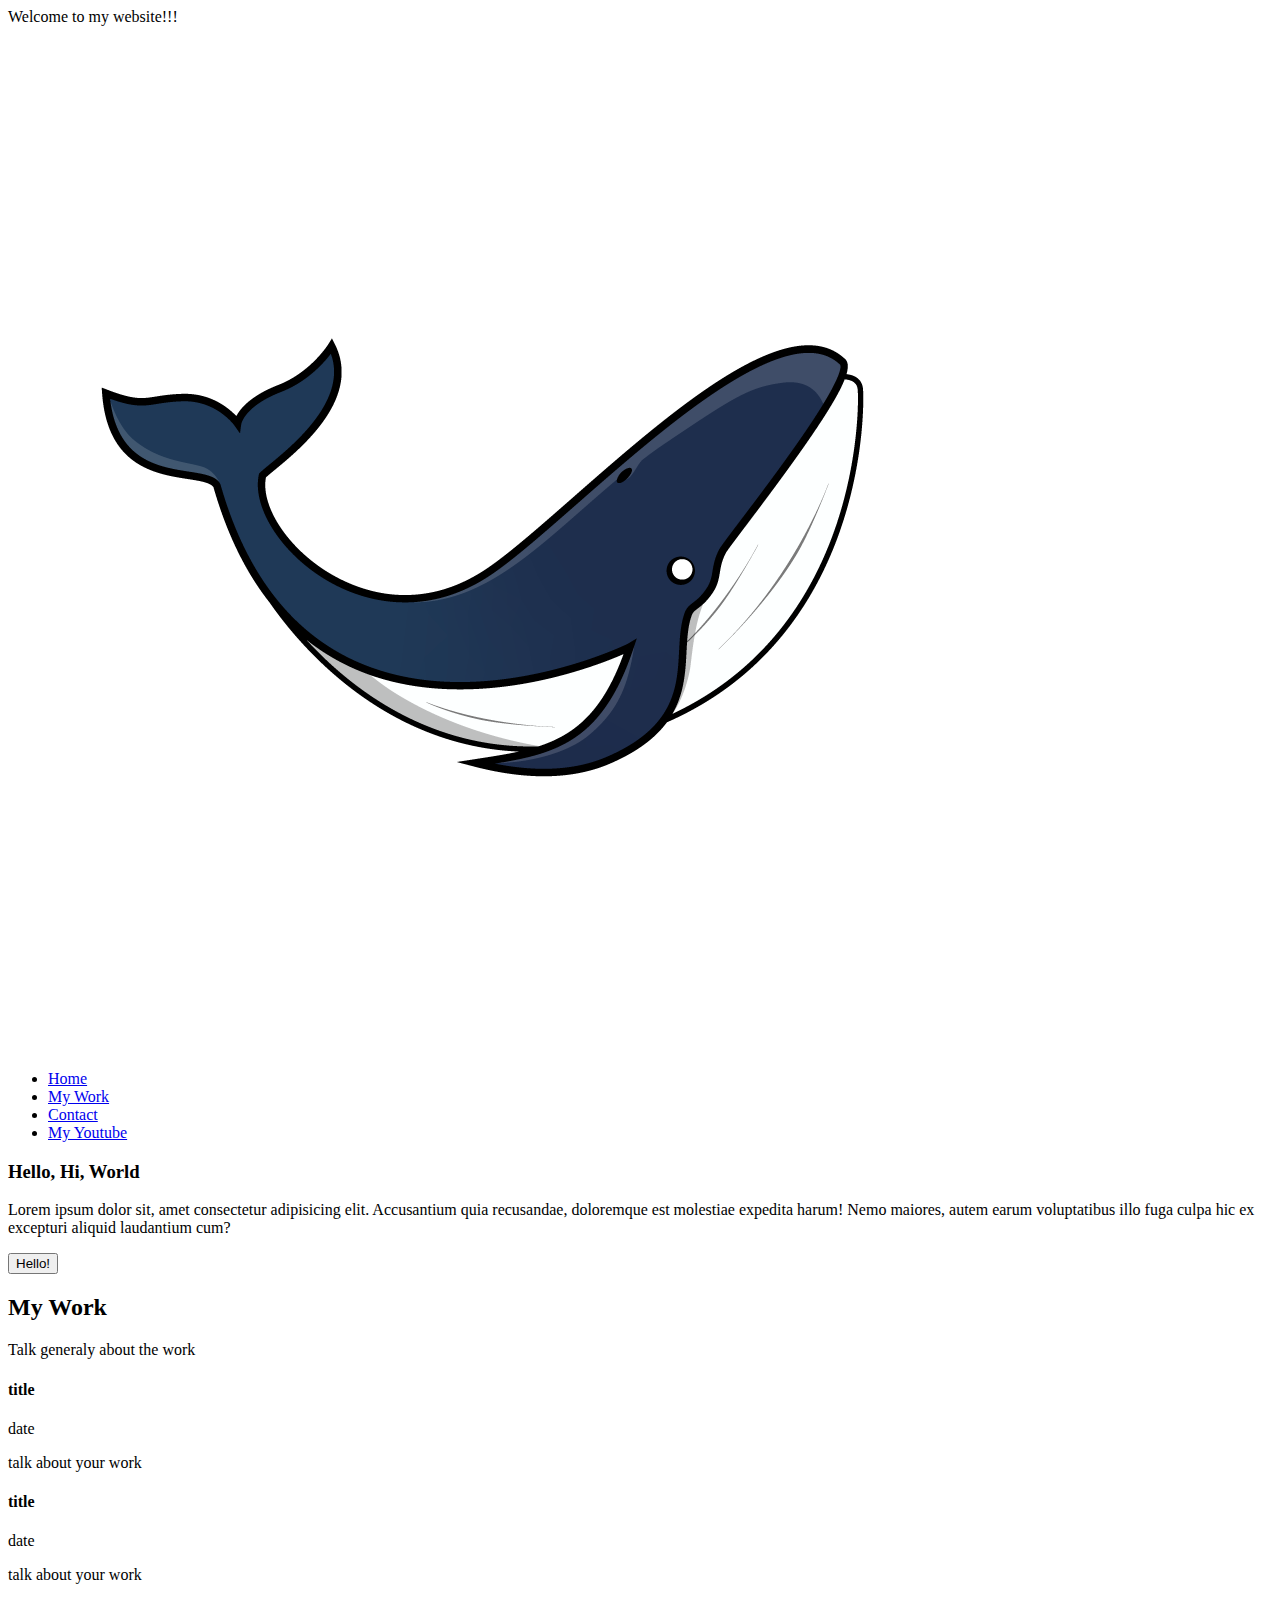
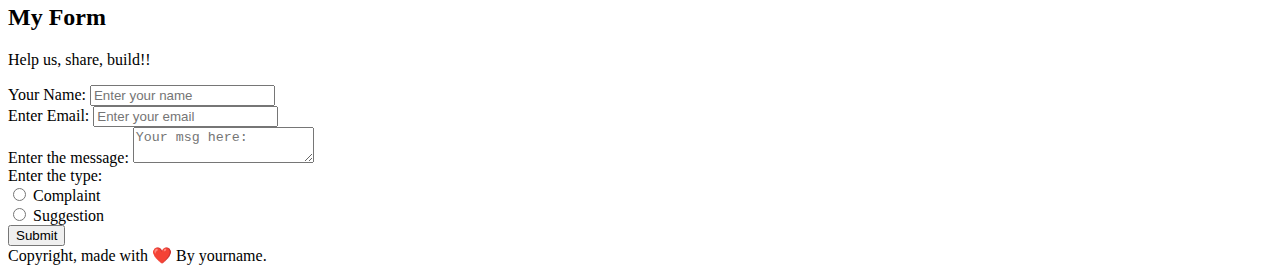
<file: 1HTML Project/index.html>
<!-- You can see html tags in here: https://www.w3schools.com/tags/default.asp -->
<!-- You can get simple information of how to use them here: https://www.w3schools.com/html/default.asp -->
<!-- tell the browser that this file is html-5 file -->
<!DOCTYPE html>
<html>
  <!-- head is used to put information that will not show in the page (body) -->
  <head>
    <!-- meta tags that is used to make the page work properly -->
    <meta charset="UTF-8" />
    <meta http-equiv="X-UA-Compatible" content="IE=edge" />
    <!-- this meta tag is so important to make the page responsive with small screens -->
    <meta name="viewport" content="width=device-width, initial-scale=1.0" />
    <!-- this is the page title -->
    <title>Your name</title>

    <!-- link css file -->
    <link rel="stylesheet" href="./css/style.css" />

    <!-- page icon -->
    <link rel="icon" href="./images/sleeping.ico" />
  </head>
  <!-- information that will show in the body (page) -->
  <body>
    <!-- header content -->
    <header id="top">Welcome to my website!!!</header>

    <!-- navBar -->
    <nav>
      <!-- img tag required at least to know the src and alt -->
      <img src="./images/logo.png" alt="Logo" />

      <!-- ul tag = unordered tag.. li = list item.. a = anchor (used with links) -->
      <ul>
        <li>
          <!-- this kind of links get the user to a bookmark in this same page -->
          <a href="#top">Home</a>
        </li>
        <li><a href="#work">My Work</a></li>
        <li><a href="#contact">Contact</a></li>
        <li>
          <!-- this link will open in a new tab because of the target="_blank" -->
          <a href="https://youtube.com/c/hassanalshammari" target="_blank"
            >My Youtube</a
          >
        </li>
      </ul>
    </nav>

    <!-- main section -->
    <main>
      <!-- top section -->
      <section>
        <!-- overlay -->
        <!-- div is used to create a group/section (we may use section tag as well) -->
        <div>
          <!-- h3 to be used as a header -->
          <!-- span can be used to help us access specific content. -->
          <h3>Hello, <span>Hi</span>, World</h3>

          <!-- this is a paragraph -->
          <p>
            Lorem ipsum dolor sit, amet consectetur adipisicing elit.
            Accusantium quia recusandae, doloremque est molestiae expedita
            harum! Nemo maiores, autem earum voluptatibus illo fuga culpa hic ex
            excepturi aliquid laudantium cum?
          </p>

          <!-- buttons -->
          <button>Hello!</button>
        </div>
      </section>

      <!-- mywork section -->
      <section id="work">
        <h2>My Work</h2>
        <p>Talk generaly about the work</p>
        <div>
          <!-- article tag can be used inside of sections too.. div or section can replace this. -->
          <article>
            <h4>title</h4>
            <p>date</p>
            <p>talk about your work</p>
          </article>

          <article>
            <h4>title</h4>
            <p>date</p>
            <p>talk about your work</p>
          </article>
        </div>
      </section>

      <!-- contact section -->
      <section id="contact">
        <h2>My Form</h2>
        <p>Help us, share, build!!</p>

        <!-- we have to put the form tag when we want to deal with its children (textarea, input) -->
        <form>
          <!-- a div to group some elements -->
          <div>
            <!-- label is used to connect a text with the input -->
            <label for="formName">Your Name:</label>
            <!-- text input -->
            <input
              type="text"
              name="formName"
              id="formName"
              placeholder="Enter your name"
              class="myInput"
            />
          </div>

          <div>
            <label for="formEmail">Enter Email:</label>
            <input
              type="email"
              name="formEmail"
              id="formEmail"
              placeholder="Enter your email"
              class="myInput"
            />
          </div>

          <div>
            <label for="formMSG">Enter the message:</label>
            <!-- textarea accepet for chars than text type of input -->
            <textarea
              name="formMSG"
              id="formMSG"
              placeholder="Your msg here:"
              class="myTextArea"
            ></textarea>
          </div>

          <div>
            <label>Enter the type:</label>
            <br />
            <input type="radio" name="formType" value="one" id="formTypeOne" />
            <label for="formTypeOne">Complaint</label>
            <br />
            <input type="radio" name="formType" value="two" id="formTypeTwo" />
            <label for="formTypeTwo">Suggestion</label>
          </div>

          <div>
            <button>Submit</button>
          </div>
        </form>
      </section>
    </main>

    <!-- footer tag -->
    <footer>Copyright, made with ❤️ By <span>yourname</span>.</footer>

    <!-- write your JS code directly in this html page -->
    <script></script>

    <!-- link your JS file to this page -->
    <script src="./js/myScript.js"></script>
  </body>
</html>
</file>
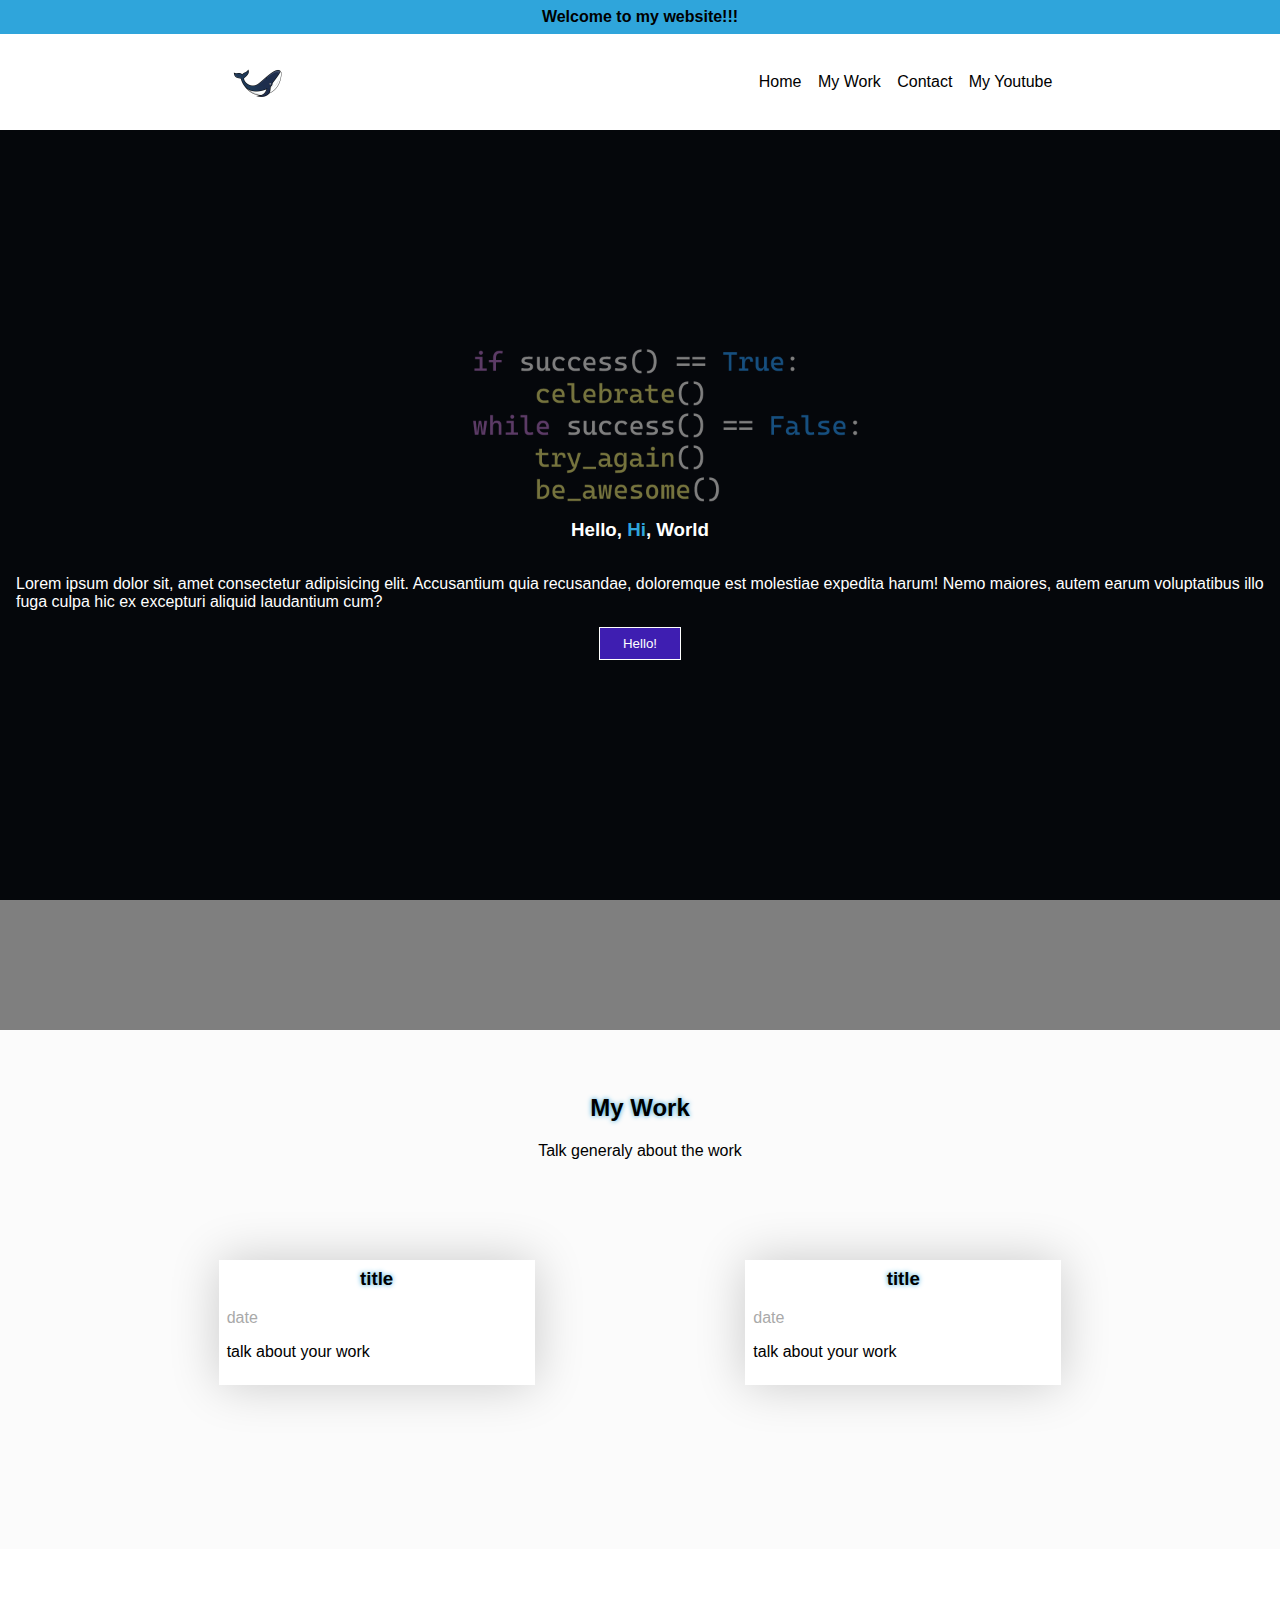
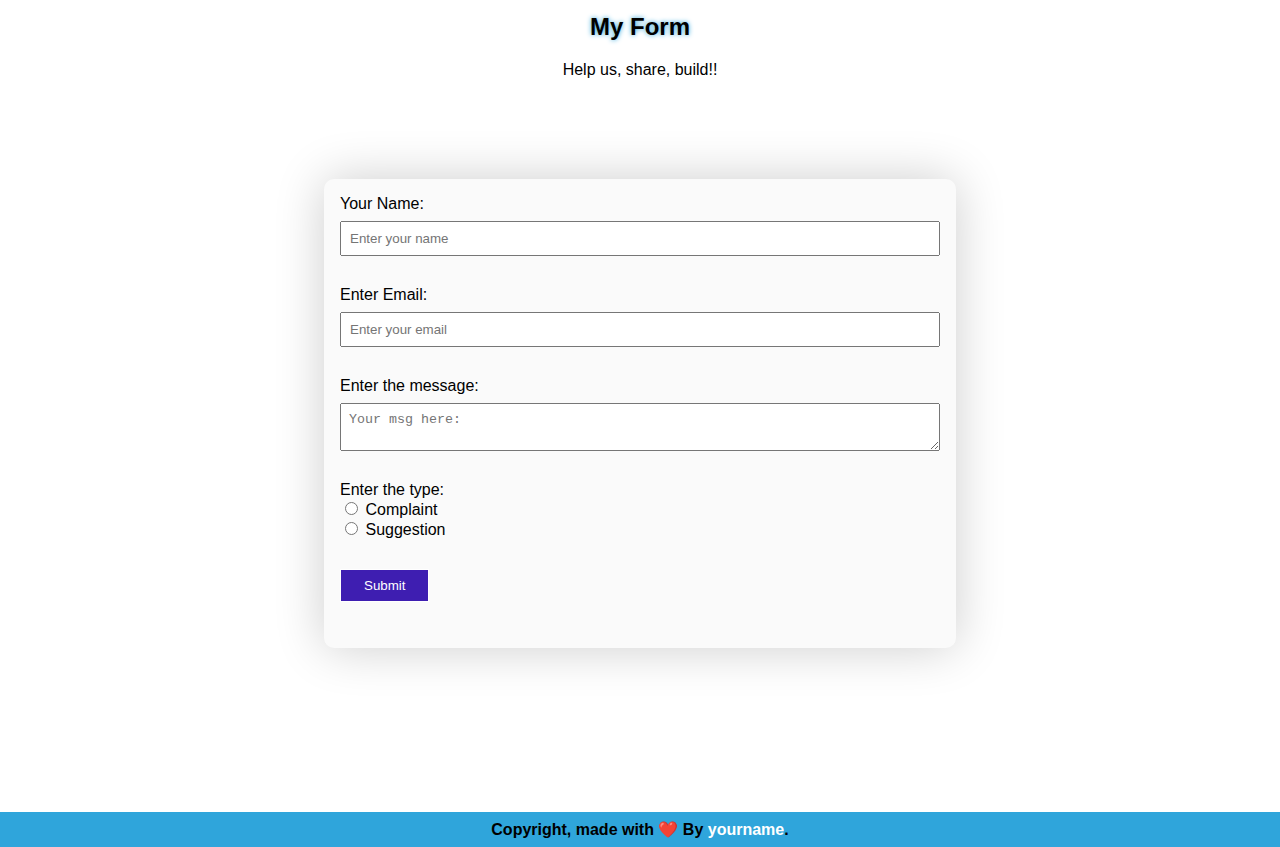
<file: 2CSS Project/index.html>
<!-- You can see html tags in here: https://www.w3schools.com/tags/default.asp -->
<!-- You can get simple information of how to use them here: https://www.w3schools.com/html/default.asp -->
<!-- tell the browser that this file is html-5 file -->
<!DOCTYPE html>
<html>
  <!-- head is used to put information that will not show in the page (body) -->
  <head>
    <!-- meta tags that is used to make the page work properly -->
    <meta charset="UTF-8" />
    <meta http-equiv="X-UA-Compatible" content="IE=edge" />
    <!-- this meta tag is so important to make the page responsive with small screens -->
    <meta name="viewport" content="width=device-width, initial-scale=1.0" />
    <!-- this is the page title -->
    <title>Your name</title>

    <!-- link css file -->
    <link rel="stylesheet" href="./css/style.css" />

    <!-- page icon -->
    <link rel="icon" href="./images/sleeping.ico" />
  </head>
  <!-- information that will show in the body (page) -->
  <body>
    <!-- header content -->
    <header class="center" id="top">Welcome to my website!!!</header>

    <!-- navBar -->
    <nav>
      <!-- img tag required at least to know the src and alt -->
      <img src="./images/logo.png" class="logo" alt="Logo" />

      <!-- ul tag = unordered tag.. li = list item.. a = anchor (used with links) -->
      <ul class="navList">
        <li class="navItem">
          <!-- this kind of links get the user to a bookmark in this same page -->
          <a href="#top">Home</a>
        </li>
        <li class="navItem"><a href="#work">My Work</a></li>
        <li class="navItem"><a href="#contact">Contact</a></li>
        <li class="navItem">
          <!-- this link will open in a new tab because of the target="_blank" -->
          <a href="https://youtube.com/c/hassanalshammari" target="_blank"
            >My Youtube</a
          >
        </li>
      </ul>
    </nav>

    <!-- main section is where the main content in -->
    <main>
      <!-- welcome section -->
      <section class="welcomeSection">
        <!-- overlay -->
        <!-- div is used to create a group/section (we may use section tag as well) -->
        <div class="overlay">
          <!-- h3 to be used as a header -->
          <!-- span can be used to help us access specific content. -->
          <h3>Hello, <span>Hi</span>, World</h3>

          <!-- this is a paragraph -->
          <p>
            Lorem ipsum dolor sit, amet consectetur adipisicing elit.
            Accusantium quia recusandae, doloremque est molestiae expedita
            harum! Nemo maiores, autem earum voluptatibus illo fuga culpa hic ex
            excepturi aliquid laudantium cum?
          </p>

          <!-- buttons -->
          <button>Hello!</button>
        </div>
      </section>

      <!-- mywork section -->
      <section id="work">
        <!-- instead of putting class center to both h2, p. we can put them in one div and put the class there -->
        <div class="center">
          <h2 class="title center">My Work</h2>
          <p>Talk generaly about the work</p>
        </div>
        <div class="workList">
          <!-- article tag can be used inside of sections too.. div or section can replace this. -->
          <article class="card">
            <h3 class="title center">title</h3>
            <p class="muted">date</p>
            <p>talk about your work</p>
          </article>

          <article class="card">
            <h3 class="title center">title</h3>
            <p class="muted">date</p>
            <p>talk about your work</p>
          </article>
        </div>
      </section>

      <!-- contact section -->
      <section id="contact">
        <div class="center">
          <h2 class="title">My Form</h2>
          <p>Help us, share, build!!</p>
        </div>

        <!-- we have to put the form tag when we want to deal with its children (textarea, input) -->
        <form>
          <!-- a div to group some elements -->
          <div class="form-group">
            <!-- label is used to connect a text with the input -->
            <label for="formName">Your Name:</label>
            <!-- text input -->
            <input
              type="text"
              name="formName"
              id="formName"
              placeholder="Enter your name"
              class="myInput"
            />
          </div>

          <div class="form-group">
            <label for="formEmail">Enter Email:</label>
            <input
              type="email"
              name="formEmail"
              id="formEmail"
              placeholder="Enter your email"
              class="myInput"
            />
          </div>

          <div class="form-group">
            <label for="formMSG">Enter the message:</label>
            <!-- textarea accepet for chars than text type of input -->
            <textarea
              name="formMSG"
              id="formMSG"
              placeholder="Your msg here:"
              class="myTextArea"
            ></textarea>
          </div>

          <div class="form-group">
            <label>Enter the type:</label>
            <br />
            <input type="radio" name="formType" value="one" id="formTypeOne" />
            <label for="formTypeOne">Complaint</label>
            <br />
            <input type="radio" name="formType" value="two" id="formTypeTwo" />
            <label for="formTypeTwo">Suggestion</label>
          </div>

          <div class="form-group">
            <button>Submit</button>
          </div>
        </form>
      </section>
    </main>

    <!-- footer tag -->
    <footer class="center">
      Copyright, made with <span style="color: red">❤️</span> By
      <span>yourname</span>.
    </footer>

    <!-- write your JS code directly in this html page -->
    <script></script>

    <!-- link your JS file to this page -->
    <script src="./js/myScript.js"></script>
  </body>
</html>
</file>
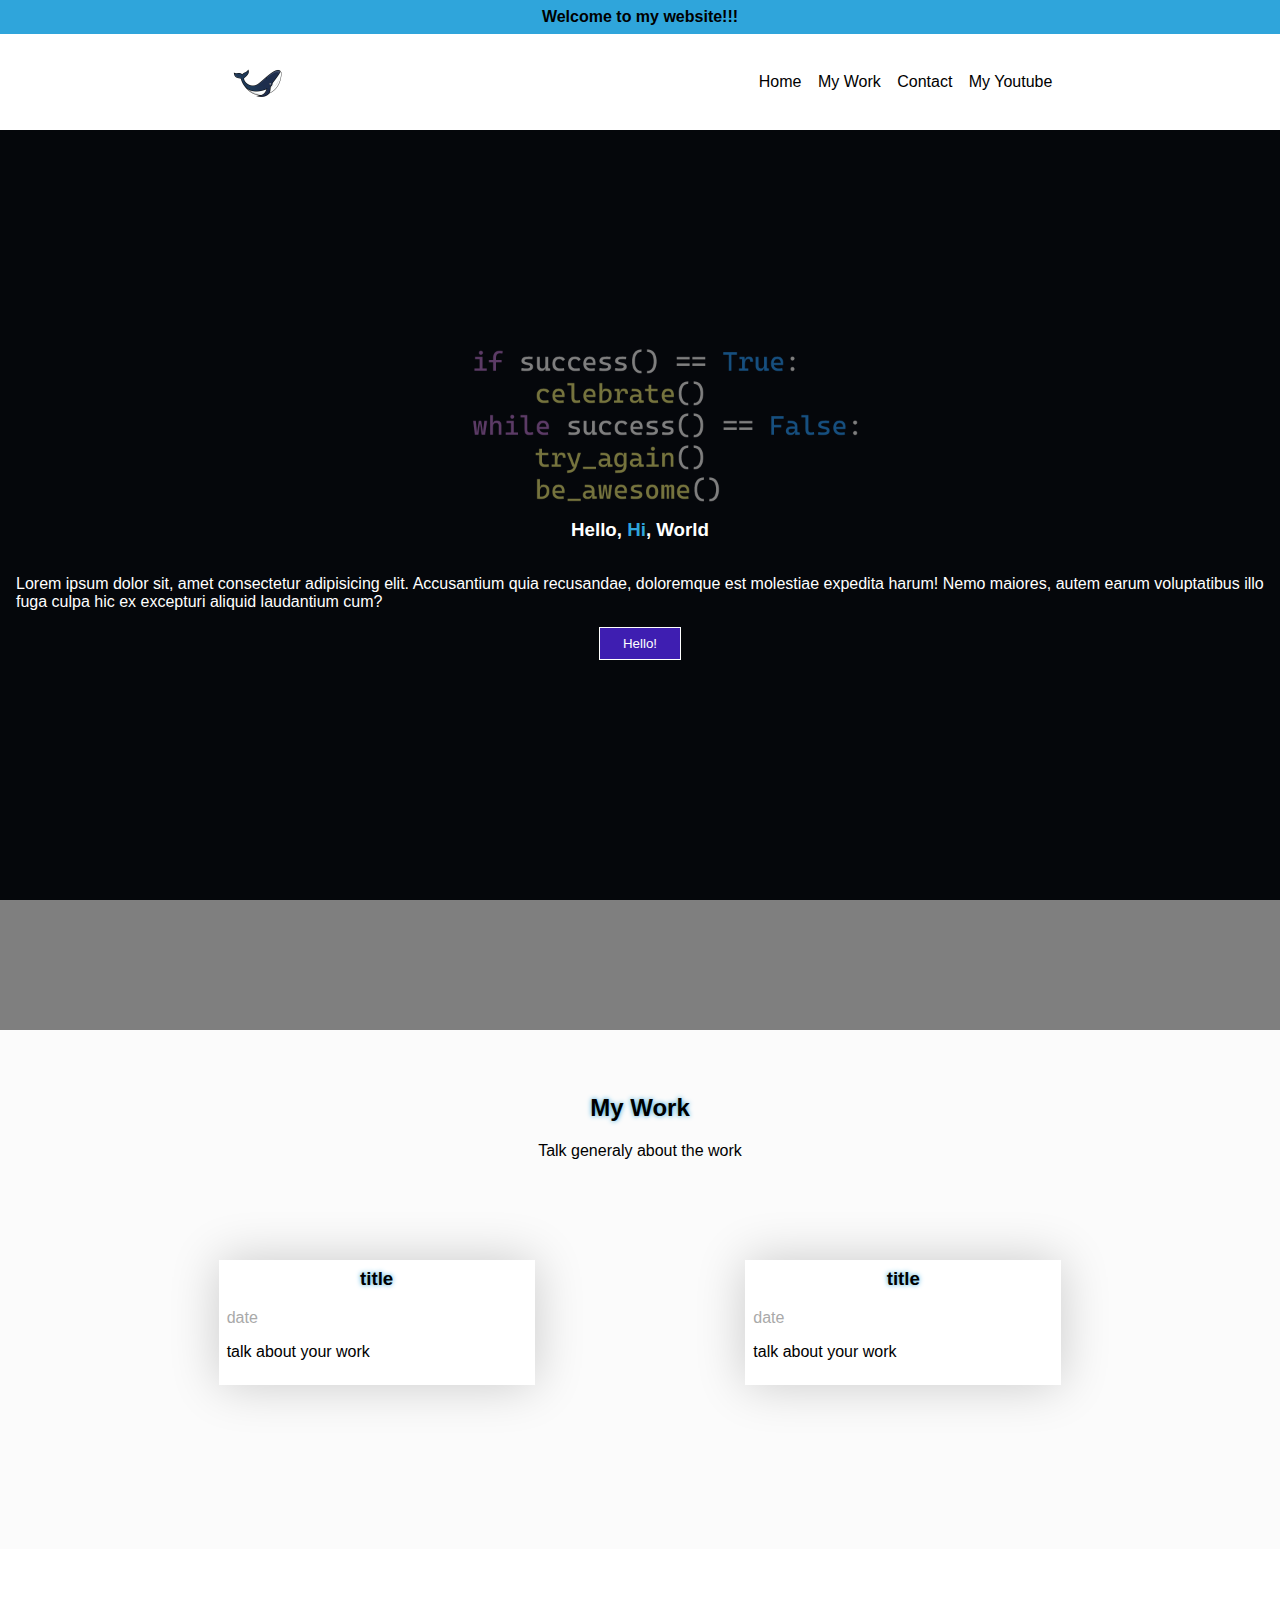
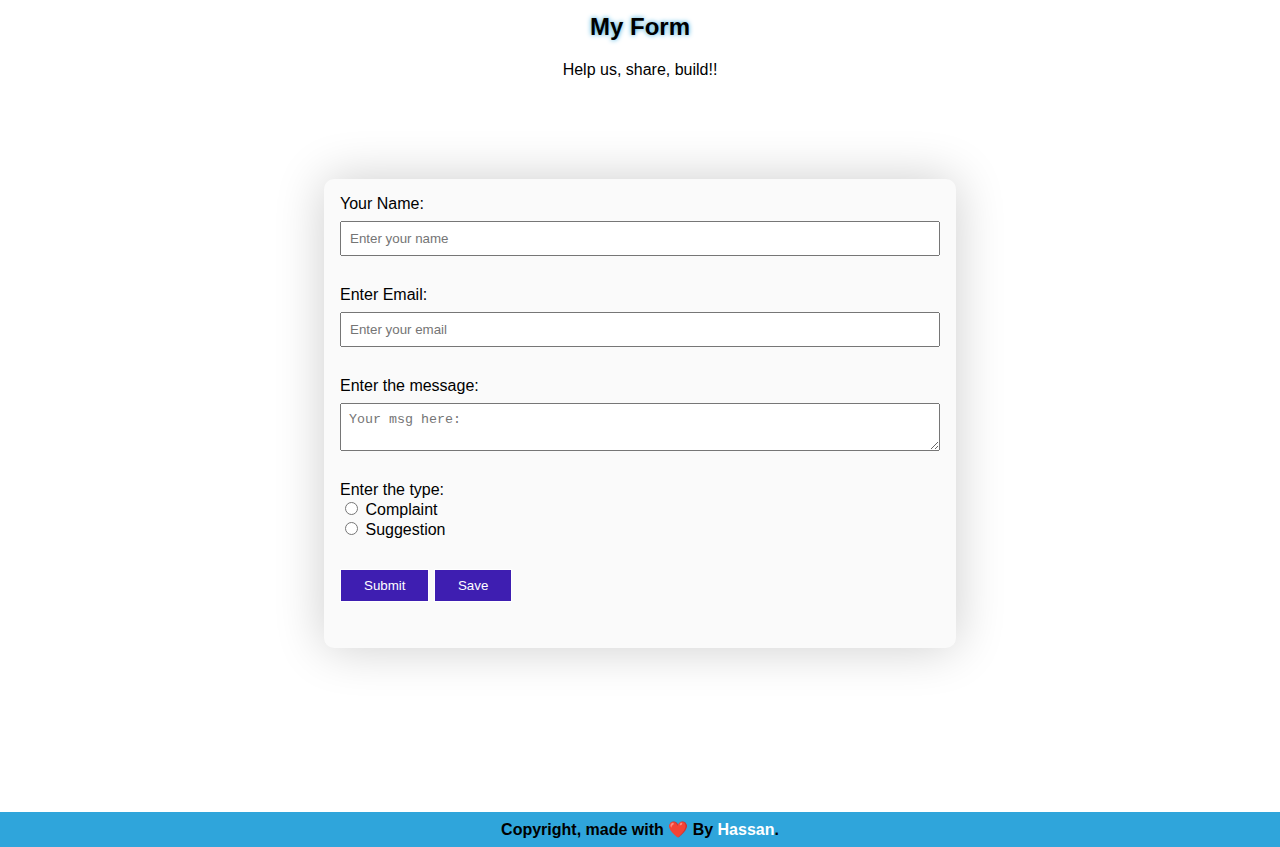
<file: 3JS Project/index.html>
<!-- You can see html tags in here: https://www.w3schools.com/tags/default.asp -->
<!-- You can get simple information of how to use them here: https://www.w3schools.com/html/default.asp -->
<!-- tell the browser that this file is html-5 file -->
<!DOCTYPE html>
<html>
  <!-- head is used to put information that will not show in the page (body) -->
  <head>
    <!-- meta tags that is used to make the page work properly -->
    <meta charset="UTF-8" />
    <meta http-equiv="X-UA-Compatible" content="IE=edge" />
    <!-- this meta tag is so important to make the page responsive with small screens -->
    <meta name="viewport" content="width=device-width, initial-scale=1.0" />
    <!-- this is the page title -->
    <title>Your name</title>

    <!-- link css file -->
    <link rel="stylesheet" href="./css/style.css" />

    <!-- page icon -->
    <link rel="icon" href="./images/sleeping.ico" />
  </head>
  <!-- information that will show in the body (page) -->
  <body>
    <!-- header content -->
    <header class="center" id="top">Welcome to my website!!!</header>

    <!-- navBar -->
    <nav>
      <!-- img tag required at least to know the src and alt -->
      <img src="./images/logo.png" class="logo" alt="Logo" />

      <!-- ul tag = unordered tag.. li = list item.. a = anchor (used with links) -->
      <ul class="navList">
        <li class="navItem">
          <!-- this kind of links get the user to a bookmark in this same page -->
          <a href="#top">Home</a>
        </li>
        <li class="navItem"><a href="#work">My Work</a></li>
        <li class="navItem"><a href="#contact">Contact</a></li>
        <li class="navItem">
          <!-- this link will open in a new tab because of the target="_blank" -->
          <a href="https://youtube.com/c/hassanalshammari" target="_blank"
            >My Youtube</a
          >
        </li>
      </ul>
    </nav>

    <!-- main section is where the main content in -->
    <main>
      <!-- welcome section -->
      <section class="welcomeSection">
        <!-- overlay -->
        <!-- div is used to create a group/section (we may use section tag as well) -->
        <div class="overlay">
          <!-- h3 to be used as a header -->
          <!-- span can be used to help us access specific content. -->
          <h3>Hello, <span>Hi</span>, World</h3>

          <!-- this is a paragraph -->
          <p>
            Lorem ipsum dolor sit, amet consectetur adipisicing elit.
            Accusantium quia recusandae, doloremque est molestiae expedita
            harum! Nemo maiores, autem earum voluptatibus illo fuga culpa hic ex
            excepturi aliquid laudantium cum?
          </p>

          <!-- buttons -->
          <button>Hello!</button>
        </div>
      </section>

      <!-- mywork section -->
      <section id="work">
        <!-- instead of putting class center to both h2, p. we can put them in one div and put the class there -->
        <div class="center">
          <h2 class="title center">My Work</h2>
          <p>Talk generaly about the work</p>
        </div>
        <div class="workList">
          <!-- article tag can be used inside of sections too.. div or section can replace this. -->
          <article class="card">
            <h3 class="title center">title</h3>
            <p class="muted">date</p>
            <p>talk about your work</p>
          </article>

          <article class="card">
            <h3 class="title center">title</h3>
            <p class="muted">date</p>
            <p>talk about your work</p>
          </article>
        </div>
      </section>

      <!-- contact section -->
      <section id="contact">
        <div class="center">
          <h2 class="title">My Form</h2>
          <p>Help us, share, build!!</p>
        </div>

        <!-- we have to put the form tag when we want to deal with its children (textarea, input) -->
        <form>
          <!-- a div to group some elements -->
          <div class="form-group">
            <!-- label is used to connect a text with the input -->
            <label for="formName">Your Name:</label>
            <!-- text input -->
            <input
              type="text"
              name="formName"
              id="formName"
              placeholder="Enter your name"
              class="myInput"
            />
          </div>

          <div class="form-group">
            <label for="formEmail">Enter Email:</label>
            <input
              type="email"
              name="formEmail"
              id="formEmail"
              placeholder="Enter your email"
              class="myInput"
            />
          </div>

          <div class="form-group">
            <label for="formMSG">Enter the message:</label>
            <!-- textarea accepet for chars than text type of input -->
            <textarea
              name="formMSG"
              id="formMSG"
              placeholder="Your msg here:"
              class="myTextArea"
            ></textarea>
          </div>

          <div class="form-group">
            <label>Enter the type:</label>
            <br />
            <input type="radio" name="formType" value="one" id="formTypeOne" />
            <label for="formTypeOne">Complaint</label>
            <br />
            <input type="radio" name="formType" value="two" id="formTypeTwo" />
            <label for="formTypeTwo">Suggestion</label>
          </div>

          <div class="form-group">
            <button onclick="" type="button">Submit</button>
            <button onclick="saveData()" type="button">Save</button>
          </div>
        </form>
      </section>
    </main>

    <!-- footer tag -->
    <footer class="center">
      Copyright, made with <span style="color: red">❤️</span> By
      <span id="myName">yourname</span>.
    </footer>

    <!-- write your JS code directly in this html page -->
    <script>
      //access local storage and set thew inputs values

      // if (localStorage.hasOwnProperty("name")) alert("name is exist");
      // else alert("name is not exist");

      //get item from local storage
      var name = localStorage.getItem("name");
      var email = localStorage.getItem("email");
      var type = localStorage.getItem("type");
      var msg = localStorage.getItem("msg");

      //check if elements are theire or not
      if (
        name == null ||
        email == (null || undefined) ||
        type == ("null" || undefined) ||
        msg == ("null" || undefined)
      ) {
        //if not there print ...
        console.log("missing information in localstorage");
      } else {
        // if there set the values
        document.getElementById("formName").value = name;
        document.getElementById("formEmail").value = email;
        document.querySelector(
          `input[name="formType"][value='${type}']`
        ).checked = true;
        document.getElementById("formMSG").value = msg;
      }
    </script>

    <!-- link your JS file to this page -->
    <script src="./js/myScript.js"></script>
  </body>
</html>
</file>
<file: 1HTML Project/css/style.css>
/* this file will be used later */
</file>
<file: 2CSS Project/css/style.css>
/* you can see css Properties here: https://www.w3schools.com/cssref/default.asp */
/* You can learn and see how you can implement them here: https://www.w3schools.com/css/default.asp */
/* Note that you can make this code more shorter than this. This page made to help us understand things. 
    Try to make it shorter once you get used to css codes! Practice Practice Practice! */

/* Body & General used style here: */
/* the star * means all tags */
* {
  /* to let all elements respect sizes */
  box-sizing: border-box;
}

html {
  /* change the scroll behavior to smooth (used for bookmarks mostly) */
  scroll-behavior: smooth;
}

body {
  /* change the font type for all children in body */
  font-family: Arial, Helvetica, sans-serif;
  /* remove default margins from body */
  margin: 0;
}

/* center class that can be used anytime needed */
.center {
  /* align the text to center */
  text-align: center;
}

/* right class that can be used anytime needed */
.right {
  /* align the text to right */
  text-align: right;
}

/* muted class that can be used anytime needed */
.muted {
  /* change color of text */
  color: darkgray;
}

/* change the color of all anchors in the page and remove the underline decoration */
a {
  color: black;
  text-decoration: none;
}

/* change the color of all anchors in the page on hover */
a:hover {
  color: #2fa5db;
}

/* change the style of any button in the page */
button {
  /* background */
  background-color: rgb(62, 30, 177);
  /* text color */
  color: white;
  /* set border */
  border: 1px solid white;
  /* set padding */
  padding: 8px 23px;

  /* change the cursor */
  cursor: pointer;
}

/* title class that can be used anytime we want.. note that this class can be used only with headers tag */
h1.title,
h2.title,
h3.title,
h4.title,
h5.title,
h6.title {
  /* set text shadow */
  text-shadow: 0 0 5px #2fa5db;
  /* remove default margin top  */
  margin-top: 0;
}

/* header & footer style here: */
header,
footer {
  /* set the background color of the header to orange using the hex code */
  background-color: #2fa5db;
  /* set padding space 8px for top and bottom, 0 for left and right */
  padding: 8px 0;
  /* instead of putting text-align: center, we can use class .center directly in html */
  /* change the font weight */
  font-weight: bold;
}

/* get the span inside of footer */
footer span {
  /* change color to white */
  color: white;
}

/* nav styles here: */
nav {
  /* make nav a flex container */
  display: flex;
  /* align items to center */
  align-items: center;
  /* justify content to space-around */
  justify-content: space-around;
  /* set padding space 8px for top and bottom, 0 for left and right */
  padding: 16px 0;
}

/* get the class logo inside of nav only */
nav .logo {
  /* set the width to 64px */
  width: 64px;
}
/* get navList class that is inside of nav only */

nav .navList {
  /* remove default padding and margin */
  padding: 0;
  margin: 0;
}

/* get navItem class from inside navList class that is inside of nav only */
nav .navList .navItem {
  /* force the display to be inline */
  display: inline;

  /* set some space to the left */
  margin-left: 12px;
}

/* welcome Section styles here: */
.welcomeSection {
  /* set the height to 100 vh == 100% */
  height: 100vh;
  /* set background img */
  background-image: url(../images/main.png);
  /* let the background be fixed */
  background-attachment: fixed;
  /* position the background to be in center */
  background-position: center;
  /* set the background size to be contained */
  background-size: contain;
  /* set the color of all texts inside it to white */
  color: #ffffff;
}
/* overlay inside of welcome section only */
.welcomeSection .overlay {
  /* set the width and height to 100% */
  width: 100%;
  height: 100%;
  /* set the background color to black with good opacity (alpha) */
  background-color: rgba(0, 0, 0, 0.5);

  /* set the overlay to be flex container */
  display: flex;
  /* let it be column flex direction */
  flex-direction: column;
  /* align items in container to be in center */
  align-items: center;
  /* also, justify them to center */
  justify-content: center;

  /* set a padding of 16px for left and right */
  padding: 0 16px;
}

/* get the spans inside of .overlay inside of .welcomeSection */
.welcomeSection .overlay span {
  /* change the color */
  color: #2fa5db;
}

/* myWork section style here: */
#work {
  padding: 64px 8px;
  background-color: #fbfbfb;
}

/* set the workList to be flex and use flex props. */
#work .workList {
  margin: 100px 0;
  display: flex;
  justify-content: space-evenly;
  align-items: center;
}

/* edit per card inside of .workList  */
#work .workList .card {
  background-color: #fff;
  /* set some box shadow */
  box-shadow: 0 0 50px rgba(0, 0, 0, 0.2);
  padding: 8px;
  width: 25%;
}

/* Contact section style here: */
#contact {
  padding: 64px 8px;
}

/* edit the form inside of contact  */
#contact form {
  background-color: #fafafa;
  box-shadow: 0 0 50px rgba(0, 0, 0, 0.2);
  /* set the width to 50% */
  width: 50%;
  /* set margin 100px top and bottom, auto for left and right */
  margin: 100px auto;
  padding: 16px;
  /* add some border radius to get the corner style */
  border-radius: 10px;
}

#contact form .form-group {
  margin-bottom: 30px;
}
#contact form .myInput,
#contact form .myTextArea {
  /* force to change from inline to block */
  display: block;
  /* force the width to be 100% */
  width: 100%;
  margin-top: 8px;
  padding: 8px;
}

/* change the style while focusing (typing) */
#contact form .myInput:focus,
#contact form .myTextArea:focus {
  background-color: #144962;
  color: white;
}
</file>
<file: 3JS Project/css/style.css>
/* you can see css Properties here: https://www.w3schools.com/cssref/default.asp */
/* You can learn and see how you can implement them here: https://www.w3schools.com/css/default.asp */
/* Note that you can make this code more shorter than this. This page made to help us understand things. 
    Try to make it shorter once you get used to css codes! Practice Practice Practice! */

/* Body & General used style here: */
/* the star * means all tags */
* {
  /* to let all elements respect sizes */
  box-sizing: border-box;
}

html {
  /* change the scroll behavior to smooth (used for bookmarks mostly) */
  scroll-behavior: smooth;
}

body {
  /* change the font type for all children in body */
  font-family: Arial, Helvetica, sans-serif;
  /* remove default margins from body */
  margin: 0;
}

/* center class that can be used anytime needed */
.center {
  /* align the text to center */
  text-align: center;
}

/* right class that can be used anytime needed */
.right {
  /* align the text to right */
  text-align: right;
}

/* muted class that can be used anytime needed */
.muted {
  /* change color of text */
  color: darkgray;
}

/* change the color of all anchors in the page and remove the underline decoration */
a {
  color: black;
  text-decoration: none;
}

/* change the color of all anchors in the page on hover */
a:hover {
  color: #2fa5db;
}

/* change the style of any button in the page */
button {
  /* background */
  background-color: rgb(62, 30, 177);
  /* text color */
  color: white;
  /* set border */
  border: 1px solid white;
  /* set padding */
  padding: 8px 23px;
  /* set the cursor to be pointer on hover on button */
  cursor: pointer;
}

/* title class that can be used anytime we want.. note that this class can be used only with headers tag */
h1.title,
h2.title,
h3.title,
h4.title,
h5.title,
h6.title {
  /* set text shadow */
  text-shadow: 0 0 5px #2fa5db;
  /* remove default margin top  */
  margin-top: 0;
}

/* header & footer style here: */
header,
footer {
  /* set the background color of the header to orange using the hex code */
  background-color: #2fa5db;
  /* set padding space 8px for top and bottom, 0 for left and right */
  padding: 8px 0;
  /* instead of putting text-align: center, we can use class .center directly in html */
  /* change the font weight */
  font-weight: bold;
}

/* nav styles here: */
nav {
  /* make nav a flex container */
  display: flex;
  /* align items to center */
  align-items: center;
  /* justify content to space-around */
  justify-content: space-around;
  /* set padding space 8px for top and bottom, 0 for left and right */
  padding: 16px 0;
}

/* get the class logo inside of nav only */
nav .logo {
  /* set the width to 64px */
  width: 64px;
}
/* get navList class that is inside of nav only */

nav .navList {
  /* remove default padding and margin */
  padding: 0;
  margin: 0;
}

/* get navItem class from inside navList class that is inside of nav only */
nav .navList .navItem {
  /* force the display to be inline */
  display: inline;

  /* set some space to the left */
  margin-left: 12px;
}

/* welcome Section styles here: */
.welcomeSection {
  /* set the height to 100 vh == 100% */
  height: 100vh;
  /* set background img */
  background-image: url(../images/main.png);
  /* let the background be fixed */
  background-attachment: fixed;
  /* position the background to be in center */
  background-position: center;
  /* set the background size to be contained */
  background-size: contain;
  /* set the color of all texts inside it to white */
  color: #ffffff;
}
/* overlay inside of welcome section only */
.welcomeSection .overlay {
  /* set the width and height to 100% */
  width: 100%;
  height: 100%;
  /* set the background color to black with good opacity (alpha) */
  background-color: rgba(0, 0, 0, 0.5);

  /* set the overlay to be flex container */
  display: flex;
  /* let it be column flex direction */
  flex-direction: column;
  /* align items in container to be in center */
  align-items: center;
  /* also, justify them to center */
  justify-content: center;

  /* set a padding of 16px for left and right */
  padding: 0 16px;
}

/* get the spans inside of .overlay inside of .welcomeSection */
.welcomeSection .overlay span {
  /* change the color */
  color: #2fa5db;
}

/* myWork section style here: */
#work {
  padding: 64px 8px;
  background-color: #fbfbfb;
}

/* set the workList to be flex and use flex props. */
#work .workList {
  margin: 100px 0;
  display: flex;
  justify-content: space-evenly;
  align-items: center;
}

/* edit per card inside of .workList  */
#work .workList .card {
  background-color: #fff;
  /* set some box shadow */
  box-shadow: 0 0 50px rgba(0, 0, 0, 0.2);
  padding: 8px;
  width: 25%;
}

/* Contact section style here: */
#contact {
  padding: 64px 8px;
}

/* edit the form inside of contact  */
#contact form {
  background-color: #fafafa;
  box-shadow: 0 0 50px rgba(0, 0, 0, 0.2);
  /* set the width to 50% */
  width: 50%;
  /* set margin 100px top and bottom, auto for left and right */
  margin: 100px auto;
  padding: 16px;
  /* add some border radius to get the corner style */
  border-radius: 10px;
}

#contact form .form-group {
  margin-bottom: 30px;
}
#contact form .myInput,
#contact form .myTextArea {
  /* force to change from inline to block */
  display: block;
  /* force the width to be 100% */
  width: 100%;
  margin-top: 8px;
  padding: 8px;
}

/* change the style while focusing (typing) */
#contact form .myInput:focus,
#contact form .myTextArea:focus {
  background-color: #144962;
  color: white;
}
</file>
